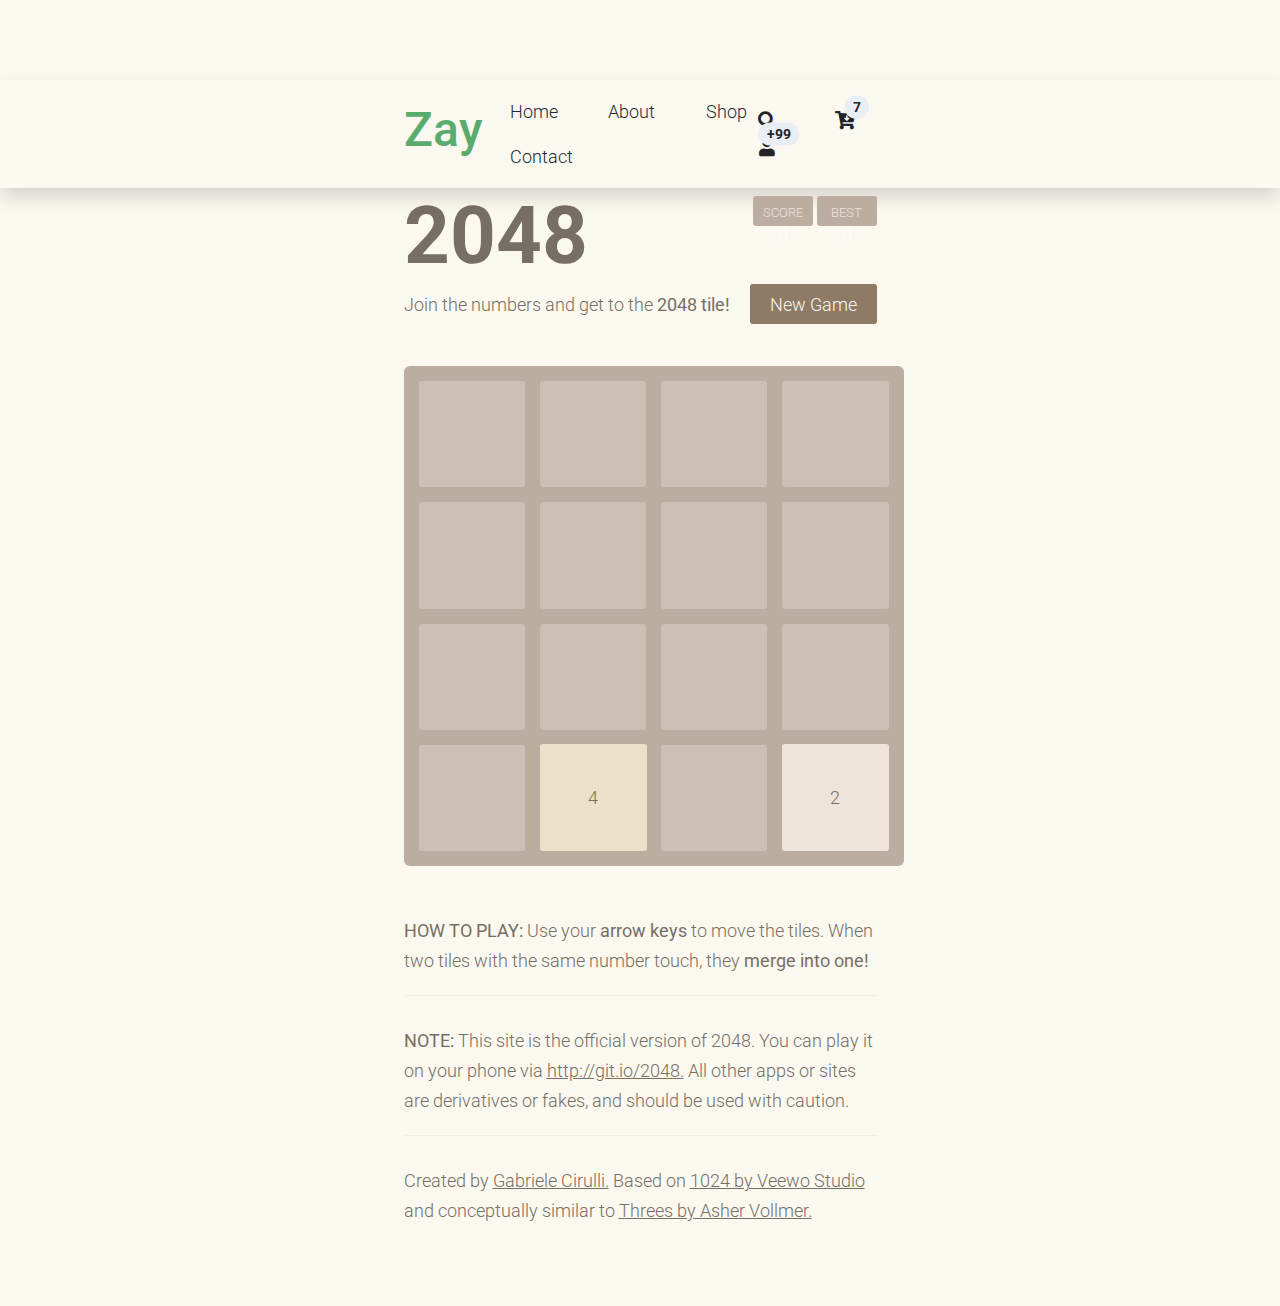
<file: 2048/index.html>
<!DOCTYPE html>
<html>
<head>
  <meta charset="utf-8">
  <title>2048</title>
  
  <meta name="viewport" content="width=device-width, target-densitydpi=160dpi, initial-scale=1.0, maximum-scale=1, user-scalable=no, minimal-ui">
    <meta charset="utf-8">
    <meta name="viewport" content="width=device-width, initial-scale=1">

    <link rel="apple-touch-icon" href="../assets/img/apple-icon.png">
    <link rel="shortcut icon" type="image/x-icon" href="../assets/img/favicon.ico">

    <link rel="stylesheet" href="../assets/css/bootstrap.min.css">
    <link rel="stylesheet" href="../assets/css/templatemo.css">
    <link rel="stylesheet" href="../assets/css/custom.css">

    <!-- Load fonts style after rendering the layout styles -->
    <link rel="stylesheet" href="https://fonts.googleapis.com/css2?family=Roboto:wght@100;200;300;400;500;700;900&display=swap">
    <link rel="stylesheet" href="../assets/css/fontawesome.min.css">
    
  <link href="style/main.css" rel="stylesheet" type="text/css">
  <link rel="shortcut icon" href="favicon.ico">
  <link rel="apple-touch-icon" href="meta/apple-touch-icon.png">
  <link rel="apple-touch-startup-image" href="meta/apple-touch-startup-image-640x1096.png" media="(device-width: 320px) and (device-height: 568px) and (-webkit-device-pixel-ratio: 2)"> <!-- iPhone 5+ -->
  <link rel="apple-touch-startup-image" href="meta/apple-touch-startup-image-640x920.png"  media="(device-width: 320px) and (device-height: 480px) and (-webkit-device-pixel-ratio: 2)"> <!-- iPhone, retina -->
  <meta name="apple-mobile-web-app-capable" content="yes">
  <meta name="apple-mobile-web-app-status-bar-style" content="black">

  <meta name="HandheldFriendly" content="True">
  <meta name="MobileOptimized" content="320">
<!--
    
TemplateMo 559 Zay Shop

https://templatemo.com/tm-559-zay-shop

-->
</head>
<body>
   <!-- Header -->
    <nav class="navbar navbar-expand-lg navbar-light shadow">
        <div class="container d-flex justify-content-between align-items-center">

            <a class="navbar-brand text-success logo h1 align-self-center" href="index.html">
                Zay
            </a>

            <button class="navbar-toggler border-0" type="button" data-bs-toggle="collapse" data-bs-target="#templatemo_main_nav" aria-controls="navbarSupportedContent" aria-expanded="false" aria-label="Toggle navigation">
                <span class="navbar-toggler-icon"></span>
            </button>

            <div class="align-self-center collapse navbar-collapse flex-fill  d-lg-flex justify-content-lg-between" id="templatemo_main_nav">
                <div class="flex-fill">
                    <ul class="nav navbar-nav d-flex justify-content-between mx-lg-auto">
                        <li class="nav-item">
                            <a class="nav-link" href="../index.html">Home</a>
                        </li>
                        <li class="nav-item">
                            <a class="nav-link" href="../about.html">About</a>
                        </li>
                        <li class="nav-item">
                            <a class="nav-link" href="../shop.html">Shop</a>
                        </li>
                        <li class="nav-item">
                            <a class="nav-link" href="../contact.html">Contact</a>
                        </li>
                    </ul>
                </div>
                <div class="navbar align-self-center d-flex">
                    <div class="d-lg-none flex-sm-fill mt-3 mb-4 col-7 col-sm-auto pr-3">
                        <div class="input-group">
                            <input type="text" class="form-control" id="inputMobileSearch" placeholder="Search ...">
                            <div class="input-group-text">
                                <i class="fa fa-fw fa-search"></i>
                            </div>
                        </div>
                    </div>
                    <a class="nav-icon d-none d-lg-inline" href="#" data-bs-toggle="modal" data-bs-target="#templatemo_search">
                        <i class="fa fa-fw fa-search text-dark mr-2"></i>
                    </a>
                    <a class="nav-icon position-relative text-decoration-none" href="#">
                        <i class="fa fa-fw fa-cart-arrow-down text-dark mr-1"></i>
                        <span class="position-absolute top-0 left-100 translate-middle badge rounded-pill bg-light text-dark">7</span>
                    </a>
                    <a class="nav-icon position-relative text-decoration-none" href="#">
                        <i class="fa fa-fw fa-user text-dark mr-3"></i>
                        <span class="position-absolute top-0 left-100 translate-middle badge rounded-pill bg-light text-dark">+99</span>
                    </a>
                </div>
            </div>

        </div>
    </nav>
    <!-- Close Header -->
  <div class="container">
    <div class="heading">
      <h1 class="title">2048</h1>
      <div class="scores-container">
        <div class="score-container">0</div>
        <div class="best-container">0</div>
      </div>
    </div>

    <div class="above-game">
      <p class="game-intro">Join the numbers and get to the <strong>2048 tile!</strong></p>
      <a class="restart-button">New Game</a>
    </div>

    <div class="game-container">
      <div class="game-message">
        <p></p>
        <div class="lower">
	        <a class="keep-playing-button">Keep going</a>
          <a class="retry-button">Try again</a>
        </div>
      </div>

      <div class="grid-container">
        <div class="grid-row">
          <div class="grid-cell"></div>
          <div class="grid-cell"></div>
          <div class="grid-cell"></div>
          <div class="grid-cell"></div>
        </div>
        <div class="grid-row">
          <div class="grid-cell"></div>
          <div class="grid-cell"></div>
          <div class="grid-cell"></div>
          <div class="grid-cell"></div>
        </div>
        <div class="grid-row">
          <div class="grid-cell"></div>
          <div class="grid-cell"></div>
          <div class="grid-cell"></div>
          <div class="grid-cell"></div>
        </div>
        <div class="grid-row">
          <div class="grid-cell"></div>
          <div class="grid-cell"></div>
          <div class="grid-cell"></div>
          <div class="grid-cell"></div>
        </div>
      </div>

      <div class="tile-container">

      </div>
    </div>

    <p class="game-explanation">
      <strong class="important">How to play:</strong> Use your <strong>arrow keys</strong> to move the tiles. When two tiles with the same number touch, they <strong>merge into one!</strong>
    </p>
    <hr>
    <p>
    <strong class="important">Note:</strong> This site is the official version of 2048. You can play it on your phone via <a href="http://git.io/2048">http://git.io/2048.</a> All other apps or sites are derivatives or fakes, and should be used with caution.
    </p>
    <hr>
    <p>
    Created by <a href="http://gabrielecirulli.com" target="_blank">Gabriele Cirulli.</a> Based on <a href="https://itunes.apple.com/us/app/1024!/id823499224" target="_blank">1024 by Veewo Studio</a> and conceptually similar to <a href="http://asherv.com/threes/" target="_blank">Threes by Asher Vollmer.</a>
    </p>
  </div>

  <script src="js/bind_polyfill.js"></script>
  <script src="js/classlist_polyfill.js"></script>
  <script src="js/animframe_polyfill.js"></script>
  <script src="js/keyboard_input_manager.js"></script>
  <script src="js/html_actuator.js"></script>
  <script src="js/grid.js"></script>
  <script src="js/tile.js"></script>
  <script src="js/local_storage_manager.js"></script>
  <script src="js/game_manager.js"></script>
  <script src="js/application.js"></script>
</body>
</html>
</file>
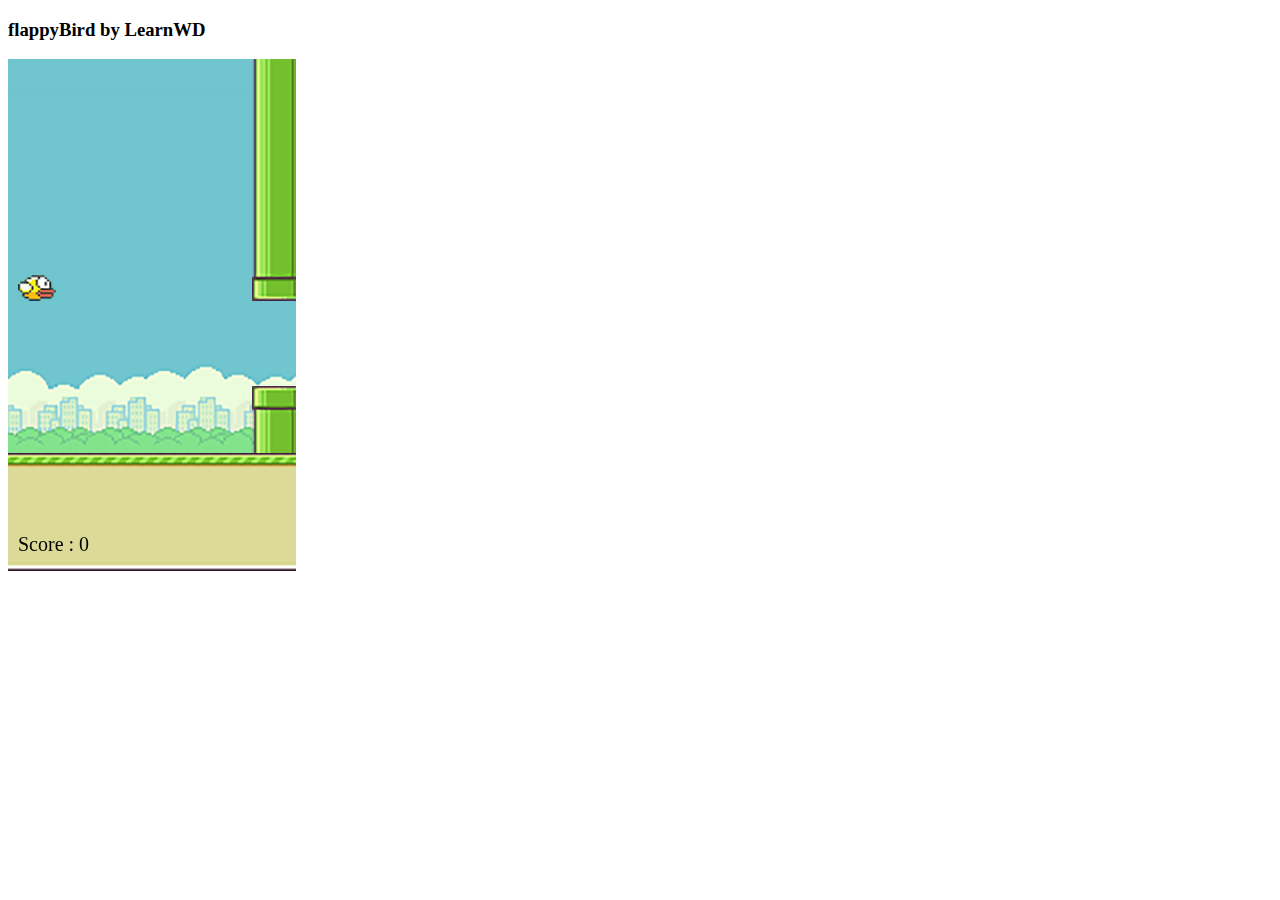
<file: flappy.html>
<!DOCTYPE html>
<html>
  <head>
    <title>Flappy Bird using JS | by learnWD</title>
  </head>
  <body>
   <h3>flappyBird by LearnWD</h3>
   
   <canvas id="canvas" width="288" height="512"></canvas>
   
   <script src="flappyBird.js"></script>
  </body>
</html>
</file>
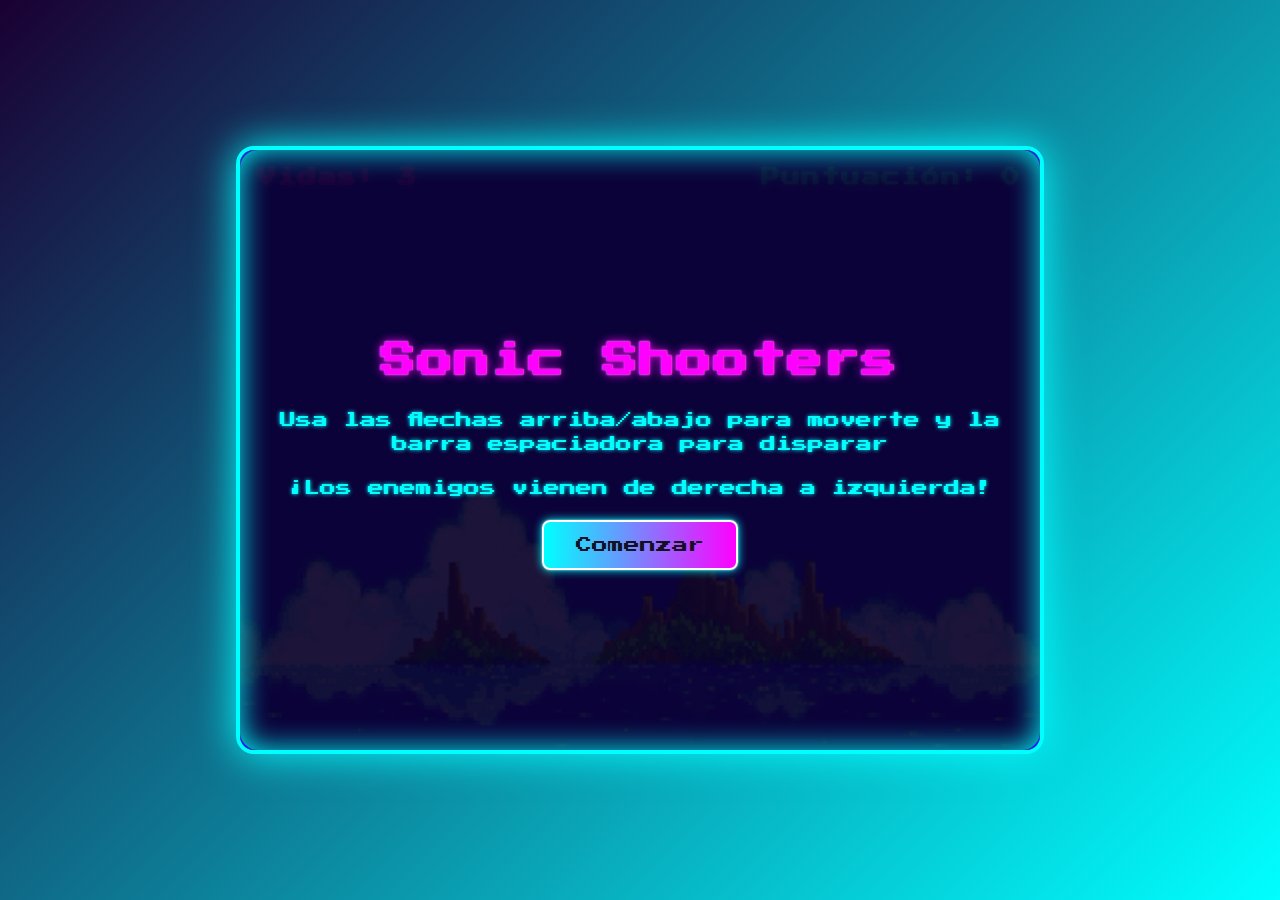
<file: Sonic/karen.html>
<!DOCTYPE html>
<html lang="es">
<head>
    <meta charset="UTF-8">
    <meta name="viewport" content="width=device-width, initial-scale=1.0">
    <title>Sonic Shooters</title>
    <link href="https://fonts.googleapis.com/css2?family=Press+Start+2P&display=swap" rel="stylesheet">
    <style>
        body {
            margin: 0;
            padding: 0;
            display: flex;
            justify-content: center;
            align-items: center;
            height: 100vh;
            background: linear-gradient(135deg, #1a0033 0%, #0ff 100%);
            font-family: 'Press Start 2P', Arial, sans-serif;
            overflow: hidden;
        }
        #game-container {
            position: relative;
            width: 800px;
            height: 600px;
            background: #111122;
            border: 4px solid #0ff;
            box-shadow: 0 0 40px #0ff, 0 0 10px #fff inset;
            border-radius: 18px;
            overflow: hidden;
        }
        #game-canvas {
            width: 100%;
            height: 100%;
            background: url('imgsK/background.gif') no-repeat center center; /* Cambiado a la imagen de fondo */
            background-size: cover; /* Asegura que la imagen cubra todo el canvas */
            display: block;
        }
        #score {
            position: absolute;
            top: 18px;
            right: 18px;
            color: #0ff;
            font-size: 18px;
            text-shadow: 0 0 8px #0ff, 0 0 2px #fff;
            letter-spacing: 2px;
        }
        #lives {
            position: absolute;
            top: 18px;
            left: 18px;
            color: #f0f;
            font-size: 18px;
            text-shadow: 0 0 8px #f0f, 0 0 2px #fff;
            letter-spacing: 2px;
        }
        #game-over, #start-screen {
            position: absolute;
            top: 0;
            left: 0;
            width: 100%;
            height: 100%;
            background: rgba(10, 0, 40, 0.92);
            color: #fff;
            display: flex;
            flex-direction: column;
            justify-content: center;
            align-items: center;
            border-radius: 18px;
            box-shadow: 0 0 30px #0ff inset;
        }
        #game-over { display: none; }
        button {
            background: linear-gradient(90deg, #0ff 0%, #f0f 100%);
            border: 2px solid #fff;
            color: #111122;
            padding: 15px 32px;
            text-align: center;
            text-decoration: none;
            display: inline-block;
            font-size: 16px;
            margin: 10px 2px;
            cursor: pointer;
            border-radius: 8px;
            font-family: 'Press Start 2P', Arial, sans-serif;
            box-shadow: 0 0 10px #0ff, 0 0 2px #fff;
            transition: background 0.2s, color 0.2s;
        }
        button:hover {
            background: linear-gradient(90deg, #f0f 0%, #0ff 100%);
            color: #fff;
        }
        h1 {
            color: #f0f;
            margin-bottom: 20px;
            text-shadow: 0 0 10px #f0f, 0 0 2px #fff;
            font-size: 2.2em;
            letter-spacing: 2px;
        }
        p {
            font-size: 1em;
            color: #0ff;
            text-shadow: 0 0 4px #0ff;
            text-align: center;
            line-height: 1.5;
            margin: 10px 20px;
        }
    </style>
</head>
<body>
    <div id="game-container">
        <canvas id="game-canvas"></canvas>
        <div id="score">Puntuación: 0</div>
        <div id="lives">Vidas: 3</div>
        <div id="game-over">
            <h1>Game Over</h1>
            <p id="final-score">Puntuación: 0</p>
            <button id="restart-button">Jugar de nuevo</button>
        </div>
        <div id="start-screen">
            <h1>Sonic Shooters</h1>
            <p>Usa las flechas arriba/abajo para moverte y la barra espaciadora para disparar</p>
            <p>¡Los enemigos vienen de derecha a izquierda!</p>
            <button id="start-button">Comenzar</button>
        </div>
    </div>

    <script>
        // Variables del juego
        const canvas = document.getElementById('game-canvas');
        const ctx = canvas.getContext('2d');
        const scoreDisplay = document.getElementById('score');
        const livesDisplay = document.getElementById('lives');
        const finalScoreDisplay = document.getElementById('final-score');
        const gameOverScreen = document.getElementById('game-over');
        const startScreen = document.getElementById('start-screen');
        const startButton = document.getElementById('start-button');
        const restartButton = document.getElementById('restart-button');
        
        // Variables para movimiento continuo
        let upPressed = false;
        let downPressed = false;
        
        // Ajustar tamaño del canvas
        canvas.width = 800;
        canvas.height = 600;
        
        // Variables del juego
        let player, enemies, bullets, gameInterval, enemyInterval, score, gameActive, lives;
        let floatingMessages = []; // Array para mensajes flotantes
        
        // Inicializar el juego
        function initGame() {
            player = {
                x: 30,
                y: canvas.height / 2 - 10,
                width: 150,
                height: 70,
                speed: 5,
                color: '#4CAF50'
            };
            
            enemies = [];
            bullets = [];
            score = 0;
            lives = 3;
            gameActive = true;
            
            scoreDisplay.textContent = `Puntuación: ${score}`;
            livesDisplay.textContent = `Vidas: ${lives}`;
            gameOverScreen.style.display = 'none';
            
            // Crear enemigos iniciales
            createEnemies();
            
            // Iniciar bucles del juego
            clearInterval(gameInterval);
            clearInterval(enemyInterval);
            
            gameInterval = setInterval(updateGame, 16); // ~60 FPS
            enemyInterval = setInterval(createEnemy, 1500); // Crear enemigo cada 1.5 segundos
        }
        
        // Crear enemigos iniciales
        function createEnemies() {
            for (let i = 0; i < 5; i++) {
                createEnemy();
            }
        }
        
        // Cargar sprite de enemigo
        const enemyImg = new Image();
        enemyImg.src = 'imgsK/giphyV.gif';
        // Crear un nuevo enemigo
        function createEnemy() {
            if (!gameActive) return;
            // Sprite cuadrado más grande
            const size = Math.random() * 40 + 60;
            const enemy = {
                x: canvas.width + size,
                y: Math.random() * (canvas.height - size),
                width: size,
                height: size,
                speed: Math.random() * 3 + 2
            };
            // Asegurar que el enemigo no salga del canvas por abajo
            if (enemy.y + size > canvas.height) {
                enemy.y = canvas.height - size;
            }
            enemies.push(enemy);
        }
        
        // Actualizar el estado del juego
        function updateGame() {
            if (!gameActive) return;
            
            // Movimiento continuo del jugador
            if (upPressed && player.y > 0) {
                player.y -= player.speed;
            }
            if (downPressed && player.y + player.height < canvas.height) {
                player.y += player.speed;
            }
            
            // Limpiar canvas
            ctx.clearRect(0, 0, canvas.width, canvas.height);
            
            // Dibujar jugador
            drawPlayer();
            
            // Actualizar y dibujar enemigos
            updateEnemies();
            
            // Actualizar y dibujar balas
            updateBullets();
            
            // Dibujar mensajes flotantes
            drawFloatingMessages();
            
            // Comprobar colisiones
            checkCollisions();
        }
        
        // Cargar sprite del jugador
        const playerImg = new Image();
        playerImg.src = 'imgsK/sonknk.png';
        // Dibujar al jugador
        function drawPlayer() {
            ctx.save();
            ctx.shadowColor = '#0ff';
            ctx.shadowBlur = 18;
            // Dibujar sprite del jugador centrado en el área del jugador
            ctx.drawImage(playerImg, player.x, player.y, player.width, player.height);
            ctx.restore();
        }
        
        // Actualizar enemigos
        function updateEnemies() {
            for (let i = enemies.length - 1; i >= 0; i--) {
                const enemy = enemies[i];
                // Mover enemigo (de derecha a izquierda)
                enemy.x -= enemy.speed;
                // Dibujar sprite de enemigo
                ctx.save();
                ctx.shadowColor = '#f0f';
                ctx.shadowBlur = 16;
                ctx.drawImage(enemyImg, enemy.x, enemy.y, enemy.width, enemy.height);
                ctx.restore();
                // Verificar colisión con el jugador
                if (
                    enemy.x < player.x + player.width &&
                    enemy.x + enemy.width > player.x &&
                    enemy.y < player.y + player.height &&
                    enemy.y + enemy.height > player.y
                ) {
                    enemies.splice(i, 1);
                    loseLife();
                    break;
                }
                // Eliminar enemigos que salen de la pantalla por la izquierda
                if (enemy.x + enemy.width < 0) {
                    enemies.splice(i, 1);
                }
            }
        }
        
        // Actualizar balas
        function updateBullets() {
            for (let i = bullets.length - 1; i >= 0; i--) {
                const bullet = bullets[i];
                
                // Mover bala (de izquierda a derecha)
                bullet.x += bullet.speed;
                
                // Dibujar bala retro
                ctx.save();
                ctx.shadowColor = '#0ff';
                ctx.shadowBlur = 10;
                ctx.fillStyle = '#fff';
                ctx.fillRect(bullet.x, bullet.y, bullet.width, bullet.height);
                ctx.restore();
                
                // Borde neón
                ctx.save();
                ctx.strokeStyle = '#0ff';
                ctx.lineWidth = 1;
                ctx.strokeRect(bullet.x, bullet.y, bullet.width, bullet.height);
                ctx.restore();
                
                // Eliminar balas que salen de la pantalla
                if (bullet.x > canvas.width) {
                    bullets.splice(i, 1);
                }
            }
        }
        
        // Comprobar colisiones
        function checkCollisions() {
            // Comprobar colisiones entre balas y enemigos
            for (let i = bullets.length - 1; i >= 0; i--) {
                const bullet = bullets[i];
                
                for (let j = enemies.length - 1; j >= 0; j--) {
                    const enemy = enemies[j];
                    
                    if (
                        bullet.x < enemy.x + enemy.width &&
                        bullet.x + bullet.width > enemy.x &&
                        bullet.y < enemy.y + enemy.height &&
                        bullet.y + bullet.height > enemy.y
                    ) {
                        // Colisión detectada
                        enemies.splice(j, 1);
                        bullets.splice(i, 1);
                        
                        // Aumentar puntuación
                        const points = Math.floor(100 - enemy.width / 2);
                        score += points;
                        scoreDisplay.textContent = `Puntuación: ${score}`;
                        
                        // Crear mensaje flotante
                        createFloatingMessage(`+${points}`, enemy.x, enemy.y);
                        
                        // Efecto de explosión
                        createExplosion(enemy.x, enemy.y, enemy.width);
                        
                        break;
                    }
                }
            }
        }
        
        // Crear efecto de explosión
        function createExplosion(x, y, size) {
            ctx.save();
            ctx.shadowColor = '#ff0';
            ctx.shadowBlur = 20;
            ctx.fillStyle = '#ff0';
            ctx.beginPath();
            ctx.arc(x, y, size, 0, Math.PI * 2);
            ctx.fill();
            ctx.restore();
        }
        
        // Perder una vida
        function loseLife() {
            lives--;
            livesDisplay.textContent = `Vidas: ${lives}`;
            
            // Crear mensaje flotante de pérdida de vida
            createFloatingMessage(`-1`, player.x, player.y);
            
            if (lives <= 0) {
                gameOver();
            }
        }
        
        // Crear mensaje flotante
        function createFloatingMessage(text, x, y) {
            floatingMessages.push({
                text: text,
                x: x,
                y: y,
                opacity: 1,
                speed: -1 // Velocidad de movimiento hacia arriba
            });
        }
        
        // Dibujar mensajes flotantes
        function drawFloatingMessages() {
            for (let i = floatingMessages.length - 1; i >= 0; i--) {
                const message = floatingMessages[i];
                
                ctx.save();
                ctx.fillStyle = '#fff';
                ctx.font = '20px Press Start 2P';
                ctx.textAlign = 'center';
                ctx.textBaseline = 'middle';
                ctx.globalAlpha = message.opacity; // Aplicar opacidad
                ctx.fillText(message.text, message.x + 75, message.y); // Ajustar posición para centrar
                ctx.restore();
                
                // Actualizar posición y opacidad
                message.y += message.speed;
                message.opacity -= 0.02; // Desvanecer el mensaje
                
                // Eliminar mensajes que se han desvanecido
                if (message.opacity <= 0) {
                    floatingMessages.splice(i, 1);
                }
            }
        }
        
        // Disparar
        function shoot() {
            if (!gameActive) return;
            
            const bullet = {
                x: player.x + player.width,
                y: player.y + player.height / 2 - 2.5,
                width: 15,
                height: 5,
                speed: 7
            };
            
            bullets.push(bullet);
        }
        
        // Game Over
        function gameOver() {
            gameActive = false;
            clearInterval(gameInterval);
            clearInterval(enemyInterval);
            
            finalScoreDisplay.textContent = `Puntuación: ${score}`;
            gameOverScreen.style.display = 'flex';
        }
        
        // Event listeners
        document.addEventListener('keydown', (e) => {
            if (!gameActive) return;
            
            switch(e.key) {
                case 'ArrowUp':
                    upPressed = true;
                    break;
                case 'ArrowDown':
                    downPressed = true;
                    break;
                case ' ':
                    shoot();
                    break;
            }
        });
        
        document.addEventListener('keyup', (e) => {
            switch(e.key) {
                case 'ArrowUp':
                    upPressed = false;
                    break;
                case 'ArrowDown':
                    downPressed = false;
                    break;
            }
        });
        
        startButton.addEventListener('click', () => {
            startScreen.style.display = 'none';
            initGame();
        });
        
        restartButton.addEventListener('click', () => {
            gameOverScreen.style.display = 'none';
            initGame();
        });
    </script>
</body>
</html>
</file>
<file: assets/css/templatemo.css>
/*

TemplateMo 559 Zay Shop

https://templatemo.com/tm-559-zay-shop

---------------------------------------------
Table of contents
------------------------------------------------
1. Typography
2. General
3. Nav
4. Hero Carousel
5. Accordion
6. Shop
7. Product
8. Carousel Hero
9. Carousel Brand
10. Services
11. Contact map
12. Footer
13. Small devices (landscape phones, 576px and up)
14. Medium devices (tablets, 768px and up)
15. Large devices (desktops, 992px and up)
16. Extra large devices (large desktops, 1200px and up)
--------------------------------------------- */




/* Typography */
body, ul, li, p, a, label, input, div {
  font-family: 'Roboto', sans-serif;
  font-size: 18px !important;
  font-weight: 300 !important;
}
.h1 {
  font-family: 'Roboto', sans-serif;
  font-size: 48px !important;
  font-weight: 200 !important;
}
.h2 {
  font-family: 'Roboto', sans-serif;
  font-size: 30px !important;
  font-weight: 300;
}
.h3 {
  font-family: 'Roboto', sans-serif;
  font-size: 22px !important;
}
/* General */
.logo { font-weight: 500 !important;}
.text-warning {  color: #ede861 !important;}
.text-muted { color: #bcbcbc !important;}
.text-success { color: #59ab6e !important;}
.text-light { color: #cfd6e1 !important;}
.bg-dark { background-color: #212934 !important;}
.bg-light { background-color: #e9eef5 !important;}
.bg-black { background-color: #1d242d !important;}
.bg-success { background-color: #59ab6e !important;}
.btn-success {
  background-color: #59ab6e !important;
  border-color: #56ae6c !important;
}
.pagination .page-link:hover {color: #000;}
.pagination .page-link:hover, .pagination .page-link.active {
  background-color: #69bb7e;
  color: #fff;
}
/* Nav */
#templatemo_nav_top { min-height: 40px;}
#templatemo_nav_top * { font-size: .9em !important;}
#templatemo_main_nav a { color: #212934;}
#templatemo_main_nav a:hover { color: #69bb7e;}
#templatemo_main_nav .navbar .nav-icon { margin-right: 20px;}

/* Hero Carousel */
#template-mo-zay-hero-carousel { background: #efefef !important;}
/* Accordion */
.templatemo-accordion a { color: #000;}
.templatemo-accordion a:hover { color: #333d4a;}
/* Shop */
.shop-top-menu a:hover { color: #69bb7e !important;}
/* Product */
.product-wap { box-shadow: 0px 5px 10px 0px rgba(0, 0, 0, 0.10);}
.product-wap .product-color-dot.color-dot-red { background:#f71515;}
.product-wap .product-color-dot.color-dot-blue { background:#6db4fe;}
.product-wap .product-color-dot.color-dot-black { background:#000000;}
.product-wap .product-color-dot.color-dot-light { background:#e0e0e0;}
.product-wap .product-color-dot.color-dot-green { background:#0bff7e;}
.card.product-wap .card .product-overlay {
  background: rgba(0,0,0,.2);
  visibility: hidden;
  opacity: 0;
  transition: .3s;
}
.card.product-wap:hover .card .product-overlay {
  visibility: visible;
  opacity: 1;
}
.card.product-wap a { color: #000;}
#carousel-related-product .slick-slide:focus { outline: none !important;}
#carousel-related-product .slick-dots li button:before {
  font-size: 15px;
  margin-top: 20px;
}
/* Brand */
.brand-img {
  filter: grayscale(100%);
  opacity: 0.5;
  transition: .5s;
}
.brand-img:hover {
  filter: grayscale(0%);
  opacity: 1;
}
/* Carousel Hero */
#template-mo-zay-hero-carousel .carousel-indicators li {
  margin-top: -50px;
  background-color: #59ab6e;
}
#template-mo-zay-hero-carousel .carousel-control-next i,
#template-mo-zay-hero-carousel .carousel-control-prev i {
  color: #59ab6e !important;
  font-size: 2.8em !important;
}
/* Carousel Brand */
.tempaltemo-carousel .h1 {
  font-size: .5em !important;
  color: #000 !important;
}
/* Services */
.services-icon-wap {transition: .3s;}
.services-icon-wap:hover, .services-icon-wap:hover i {color: #fff;}
.services-icon-wap:hover {background: #69bb7e;}
/* Contact map */
.leaflet-control a, .leaflet-control { font-size: 10px !important;}
.form-control { border: 1px solid #e8e8e8;}
/* Footer */
#tempaltemo_footer a { color: #dcdde1;}
#tempaltemo_footer a:hover { color: #68bb7d;}
#tempaltemo_footer ul.footer-link-list li { padding-top: 10px;}
#tempaltemo_footer ul.footer-icons li {
  width: 2.6em;
  height: 2.6em;
  line-height: 2.6em;
}
#tempaltemo_footer ul.footer-icons li:hover {
  background-color: #cfd6e1;
  transition: .5s;
}
#tempaltemo_footer ul.footer-icons li:hover i {
  color: #212934;
  transition: .5s;
}
#tempaltemo_footer .border-light { border-color: #2d343f !important;}
/*
// Extra small devices (portrait phones, less than 576px)
// No media query since this is the default in Bootstrap
*/
/* Small devices (landscape phones, 576px and up)*/
.product-wap .h3, .product-wap li, .product-wap i, .product-wap p {
  font-size: 12px !important;
}
.product-wap .product-color-dot {
  width: 6px;
  height: 6px;
}

@media (min-width: 576px) {
  .tempaltemo-carousel .h1 { font-size: 1em !important;}
}

/*// Medium devices (tablets, 768px and up)*/
@media (min-width: 768px) {
  #templatemo_main_nav .navbar-nav {max-width: 450px;}
 }

/* Large devices (desktops, 992px and up)*/
@media (min-width: 992px) {
  #templatemo_main_nav .navbar-nav {max-width: 550px;}
  #template-mo-zay-hero-carousel .carousel-item {min-height: 30rem !important;}
  .product-wap .h3, .product-wap li, .product-wap i, .product-wap p {font-size: 18px !important;}
  .product-wap .product-color-dot {
    width: 12px;
    height: 12px;
  }
}

/* Extra large devices (large desktops, 1200px and up)*/
@media (min-width: 1200px) {}
</file>
<file: assets/css/custom.css>
/*
Custom Css
*/
</file>
<file: 2048/style/main.css>
@import url(fonts/clear-sans.css);
html, body {
  margin: 0;
  padding: 0;
  background: #faf8ef;
  color: #776e65;
  font-family: "Clear Sans", "Helvetica Neue", Arial, sans-serif;
  font-size: 18px; }

body {
  margin: 80px 0; }

.heading:after {
  content: "";
  display: block;
  clear: both; }

h1.title {
  font-size: 80px;
  font-weight: bold;
  margin: 0;
  display: block;
  float: left; }

@-webkit-keyframes move-up {
  0% {
    top: 25px;
    opacity: 1; }

  100% {
    top: -50px;
    opacity: 0; } }
@-moz-keyframes move-up {
  0% {
    top: 25px;
    opacity: 1; }

  100% {
    top: -50px;
    opacity: 0; } }
@keyframes move-up {
  0% {
    top: 25px;
    opacity: 1; }

  100% {
    top: -50px;
    opacity: 0; } }
.scores-container {
  float: right;
  text-align: right; }

.score-container, .best-container {
  position: relative;
  display: inline-block;
  background: #bbada0;
  padding: 15px 25px;
  font-size: 25px;
  height: 25px;
  line-height: 47px;
  font-weight: bold;
  border-radius: 3px;
  color: white;
  margin-top: 8px;
  text-align: center; }
  .score-container:after, .best-container:after {
    position: absolute;
    width: 100%;
    top: 10px;
    left: 0;
    text-transform: uppercase;
    font-size: 13px;
    line-height: 13px;
    text-align: center;
    color: #eee4da; }
  .score-container .score-addition, .best-container .score-addition {
    position: absolute;
    right: 30px;
    color: red;
    font-size: 25px;
    line-height: 25px;
    font-weight: bold;
    color: rgba(119, 110, 101, 0.9);
    z-index: 100;
    -webkit-animation: move-up 600ms ease-in;
    -moz-animation: move-up 600ms ease-in;
    animation: move-up 600ms ease-in;
    -webkit-animation-fill-mode: both;
    -moz-animation-fill-mode: both;
    animation-fill-mode: both; }

.score-container:after {
  content: "Score"; }

.best-container:after {
  content: "Best"; }

p {
  margin-top: 0;
  margin-bottom: 10px;
  line-height: 1.65; }

a {
  color: #776e65;
  font-weight: bold;
  text-decoration: underline;
  cursor: pointer; }

strong.important {
  text-transform: uppercase; }

hr {
  border: none;
  border-bottom: 1px solid #d8d4d0;
  margin-top: 20px;
  margin-bottom: 30px; }

.container {
  width: 500px;
  margin: 0 auto; }

@-webkit-keyframes fade-in {
  0% {
    opacity: 0; }

  100% {
    opacity: 1; } }
@-moz-keyframes fade-in {
  0% {
    opacity: 0; }

  100% {
    opacity: 1; } }
@keyframes fade-in {
  0% {
    opacity: 0; }

  100% {
    opacity: 1; } }
.game-container {
  margin-top: 40px;
  position: relative;
  padding: 15px;
  cursor: default;
  -webkit-touch-callout: none;
  -ms-touch-callout: none;
  -webkit-user-select: none;
  -moz-user-select: none;
  -ms-user-select: none;
  -ms-touch-action: none;
  touch-action: none;
  background: #bbada0;
  border-radius: 6px;
  width: 500px;
  height: 500px;
  -webkit-box-sizing: border-box;
  -moz-box-sizing: border-box;
  box-sizing: border-box; }
  .game-container .game-message {
    display: none;
    position: absolute;
    top: 0;
    right: 0;
    bottom: 0;
    left: 0;
    background: rgba(238, 228, 218, 0.5);
    z-index: 100;
    text-align: center;
    -webkit-animation: fade-in 800ms ease 1200ms;
    -moz-animation: fade-in 800ms ease 1200ms;
    animation: fade-in 800ms ease 1200ms;
    -webkit-animation-fill-mode: both;
    -moz-animation-fill-mode: both;
    animation-fill-mode: both; }
    .game-container .game-message p {
      font-size: 60px;
      font-weight: bold;
      height: 60px;
      line-height: 60px;
      margin-top: 222px; }
    .game-container .game-message .lower {
      display: block;
      margin-top: 59px; }
    .game-container .game-message a {
      display: inline-block;
      background: #8f7a66;
      border-radius: 3px;
      padding: 0 20px;
      text-decoration: none;
      color: #f9f6f2;
      height: 40px;
      line-height: 42px;
      margin-left: 9px; }
      .game-container .game-message a.keep-playing-button {
        display: none; }
    .game-container .game-message.game-won {
      background: rgba(237, 194, 46, 0.5);
      color: #f9f6f2; }
      .game-container .game-message.game-won a.keep-playing-button {
        display: inline-block; }
    .game-container .game-message.game-won, .game-container .game-message.game-over {
      display: block; }

.grid-container {
  position: absolute;
  z-index: 1; }

.grid-row {
  margin-bottom: 15px; }
  .grid-row:last-child {
    margin-bottom: 0; }
  .grid-row:after {
    content: "";
    display: block;
    clear: both; }

.grid-cell {
  width: 106.25px;
  height: 106.25px;
  margin-right: 15px;
  float: left;
  border-radius: 3px;
  background: rgba(238, 228, 218, 0.35); }
  .grid-cell:last-child {
    margin-right: 0; }

.tile-container {
  position: absolute;
  z-index: 2; }

.tile, .tile .tile-inner {
  width: 107px;
  height: 107px;
  line-height: 107px; }
.tile.tile-position-1-1 {
  -webkit-transform: translate(0px, 0px);
  -moz-transform: translate(0px, 0px);
  -ms-transform: translate(0px, 0px);
  transform: translate(0px, 0px); }
.tile.tile-position-1-2 {
  -webkit-transform: translate(0px, 121px);
  -moz-transform: translate(0px, 121px);
  -ms-transform: translate(0px, 121px);
  transform: translate(0px, 121px); }
.tile.tile-position-1-3 {
  -webkit-transform: translate(0px, 242px);
  -moz-transform: translate(0px, 242px);
  -ms-transform: translate(0px, 242px);
  transform: translate(0px, 242px); }
.tile.tile-position-1-4 {
  -webkit-transform: translate(0px, 363px);
  -moz-transform: translate(0px, 363px);
  -ms-transform: translate(0px, 363px);
  transform: translate(0px, 363px); }
.tile.tile-position-2-1 {
  -webkit-transform: translate(121px, 0px);
  -moz-transform: translate(121px, 0px);
  -ms-transform: translate(121px, 0px);
  transform: translate(121px, 0px); }
.tile.tile-position-2-2 {
  -webkit-transform: translate(121px, 121px);
  -moz-transform: translate(121px, 121px);
  -ms-transform: translate(121px, 121px);
  transform: translate(121px, 121px); }
.tile.tile-position-2-3 {
  -webkit-transform: translate(121px, 242px);
  -moz-transform: translate(121px, 242px);
  -ms-transform: translate(121px, 242px);
  transform: translate(121px, 242px); }
.tile.tile-position-2-4 {
  -webkit-transform: translate(121px, 363px);
  -moz-transform: translate(121px, 363px);
  -ms-transform: translate(121px, 363px);
  transform: translate(121px, 363px); }
.tile.tile-position-3-1 {
  -webkit-transform: translate(242px, 0px);
  -moz-transform: translate(242px, 0px);
  -ms-transform: translate(242px, 0px);
  transform: translate(242px, 0px); }
.tile.tile-position-3-2 {
  -webkit-transform: translate(242px, 121px);
  -moz-transform: translate(242px, 121px);
  -ms-transform: translate(242px, 121px);
  transform: translate(242px, 121px); }
.tile.tile-position-3-3 {
  -webkit-transform: translate(242px, 242px);
  -moz-transform: translate(242px, 242px);
  -ms-transform: translate(242px, 242px);
  transform: translate(242px, 242px); }
.tile.tile-position-3-4 {
  -webkit-transform: translate(242px, 363px);
  -moz-transform: translate(242px, 363px);
  -ms-transform: translate(242px, 363px);
  transform: translate(242px, 363px); }
.tile.tile-position-4-1 {
  -webkit-transform: translate(363px, 0px);
  -moz-transform: translate(363px, 0px);
  -ms-transform: translate(363px, 0px);
  transform: translate(363px, 0px); }
.tile.tile-position-4-2 {
  -webkit-transform: translate(363px, 121px);
  -moz-transform: translate(363px, 121px);
  -ms-transform: translate(363px, 121px);
  transform: translate(363px, 121px); }
.tile.tile-position-4-3 {
  -webkit-transform: translate(363px, 242px);
  -moz-transform: translate(363px, 242px);
  -ms-transform: translate(363px, 242px);
  transform: translate(363px, 242px); }
.tile.tile-position-4-4 {
  -webkit-transform: translate(363px, 363px);
  -moz-transform: translate(363px, 363px);
  -ms-transform: translate(363px, 363px);
  transform: translate(363px, 363px); }

.tile {
  position: absolute;
  -webkit-transition: 100ms ease-in-out;
  -moz-transition: 100ms ease-in-out;
  transition: 100ms ease-in-out;
  -webkit-transition-property: -webkit-transform;
  -moz-transition-property: -moz-transform;
  transition-property: transform; }
  .tile .tile-inner {
    border-radius: 3px;
    background: #eee4da;
    text-align: center;
    font-weight: bold;
    z-index: 10;
    font-size: 55px; }
  .tile.tile-2 .tile-inner {
    background: #eee4da;
    box-shadow: 0 0 30px 10px rgba(243, 215, 116, 0), inset 0 0 0 1px rgba(255, 255, 255, 0); }
  .tile.tile-4 .tile-inner {
    background: #ede0c8;
    box-shadow: 0 0 30px 10px rgba(243, 215, 116, 0), inset 0 0 0 1px rgba(255, 255, 255, 0); }
  .tile.tile-8 .tile-inner {
    color: #f9f6f2;
    background: #f2b179; }
  .tile.tile-16 .tile-inner {
    color: #f9f6f2;
    background: #f59563; }
  .tile.tile-32 .tile-inner {
    color: #f9f6f2;
    background: #f67c5f; }
  .tile.tile-64 .tile-inner {
    color: #f9f6f2;
    background: #f65e3b; }
  .tile.tile-128 .tile-inner {
    color: #f9f6f2;
    background: #edcf72;
    box-shadow: 0 0 30px 10px rgba(243, 215, 116, 0.2381), inset 0 0 0 1px rgba(255, 255, 255, 0.14286);
    font-size: 45px; }
    @media screen and (max-width: 520px) {
      .tile.tile-128 .tile-inner {
        font-size: 25px; } }
  .tile.tile-256 .tile-inner {
    color: #f9f6f2;
    background: #edcc61;
    box-shadow: 0 0 30px 10px rgba(243, 215, 116, 0.31746), inset 0 0 0 1px rgba(255, 255, 255, 0.19048);
    font-size: 45px; }
    @media screen and (max-width: 520px) {
      .tile.tile-256 .tile-inner {
        font-size: 25px; } }
  .tile.tile-512 .tile-inner {
    color: #f9f6f2;
    background: #edc850;
    box-shadow: 0 0 30px 10px rgba(243, 215, 116, 0.39683), inset 0 0 0 1px rgba(255, 255, 255, 0.2381);
    font-size: 45px; }
    @media screen and (max-width: 520px) {
      .tile.tile-512 .tile-inner {
        font-size: 25px; } }
  .tile.tile-1024 .tile-inner {
    color: #f9f6f2;
    background: #edc53f;
    box-shadow: 0 0 30px 10px rgba(243, 215, 116, 0.47619), inset 0 0 0 1px rgba(255, 255, 255, 0.28571);
    font-size: 35px; }
    @media screen and (max-width: 520px) {
      .tile.tile-1024 .tile-inner {
        font-size: 15px; } }
  .tile.tile-2048 .tile-inner {
    color: #f9f6f2;
    background: #edc22e;
    box-shadow: 0 0 30px 10px rgba(243, 215, 116, 0.55556), inset 0 0 0 1px rgba(255, 255, 255, 0.33333);
    font-size: 35px; }
    @media screen and (max-width: 520px) {
      .tile.tile-2048 .tile-inner {
        font-size: 15px; } }
  .tile.tile-super .tile-inner {
    color: #f9f6f2;
    background: #3c3a32;
    font-size: 30px; }
    @media screen and (max-width: 520px) {
      .tile.tile-super .tile-inner {
        font-size: 10px; } }

@-webkit-keyframes appear {
  0% {
    opacity: 0;
    -webkit-transform: scale(0);
    -moz-transform: scale(0);
    -ms-transform: scale(0);
    transform: scale(0); }

  100% {
    opacity: 1;
    -webkit-transform: scale(1);
    -moz-transform: scale(1);
    -ms-transform: scale(1);
    transform: scale(1); } }
@-moz-keyframes appear {
  0% {
    opacity: 0;
    -webkit-transform: scale(0);
    -moz-transform: scale(0);
    -ms-transform: scale(0);
    transform: scale(0); }

  100% {
    opacity: 1;
    -webkit-transform: scale(1);
    -moz-transform: scale(1);
    -ms-transform: scale(1);
    transform: scale(1); } }
@keyframes appear {
  0% {
    opacity: 0;
    -webkit-transform: scale(0);
    -moz-transform: scale(0);
    -ms-transform: scale(0);
    transform: scale(0); }

  100% {
    opacity: 1;
    -webkit-transform: scale(1);
    -moz-transform: scale(1);
    -ms-transform: scale(1);
    transform: scale(1); } }
.tile-new .tile-inner {
  -webkit-animation: appear 200ms ease 100ms;
  -moz-animation: appear 200ms ease 100ms;
  animation: appear 200ms ease 100ms;
  -webkit-animation-fill-mode: backwards;
  -moz-animation-fill-mode: backwards;
  animation-fill-mode: backwards; }

@-webkit-keyframes pop {
  0% {
    -webkit-transform: scale(0);
    -moz-transform: scale(0);
    -ms-transform: scale(0);
    transform: scale(0); }

  50% {
    -webkit-transform: scale(1.2);
    -moz-transform: scale(1.2);
    -ms-transform: scale(1.2);
    transform: scale(1.2); }

  100% {
    -webkit-transform: scale(1);
    -moz-transform: scale(1);
    -ms-transform: scale(1);
    transform: scale(1); } }
@-moz-keyframes pop {
  0% {
    -webkit-transform: scale(0);
    -moz-transform: scale(0);
    -ms-transform: scale(0);
    transform: scale(0); }

  50% {
    -webkit-transform: scale(1.2);
    -moz-transform: scale(1.2);
    -ms-transform: scale(1.2);
    transform: scale(1.2); }

  100% {
    -webkit-transform: scale(1);
    -moz-transform: scale(1);
    -ms-transform: scale(1);
    transform: scale(1); } }
@keyframes pop {
  0% {
    -webkit-transform: scale(0);
    -moz-transform: scale(0);
    -ms-transform: scale(0);
    transform: scale(0); }

  50% {
    -webkit-transform: scale(1.2);
    -moz-transform: scale(1.2);
    -ms-transform: scale(1.2);
    transform: scale(1.2); }

  100% {
    -webkit-transform: scale(1);
    -moz-transform: scale(1);
    -ms-transform: scale(1);
    transform: scale(1); } }
.tile-merged .tile-inner {
  z-index: 20;
  -webkit-animation: pop 200ms ease 100ms;
  -moz-animation: pop 200ms ease 100ms;
  animation: pop 200ms ease 100ms;
  -webkit-animation-fill-mode: backwards;
  -moz-animation-fill-mode: backwards;
  animation-fill-mode: backwards; }

.above-game:after {
  content: "";
  display: block;
  clear: both; }

.game-intro {
  float: left;
  line-height: 42px;
  margin-bottom: 0; }

.restart-button {
  display: inline-block;
  background: #8f7a66;
  border-radius: 3px;
  padding: 0 20px;
  text-decoration: none;
  color: #f9f6f2;
  height: 40px;
  line-height: 42px;
  display: block;
  text-align: center;
  float: right; }

.game-explanation {
  margin-top: 50px; }

@media screen and (max-width: 520px) {
  html, body {
    font-size: 15px; }

  body {
    margin: 20px 0;
    padding: 0 20px; }

  h1.title {
    font-size: 27px;
    margin-top: 15px; }

  .container {
    width: 280px;
    margin: 0 auto; }

  .score-container, .best-container {
    margin-top: 0;
    padding: 15px 10px;
    min-width: 40px; }

  .heading {
    margin-bottom: 10px; }

  .game-intro {
    width: 55%;
    display: block;
    box-sizing: border-box;
    line-height: 1.65; }

  .restart-button {
    width: 42%;
    padding: 0;
    display: block;
    box-sizing: border-box;
    margin-top: 2px; }

  .game-container {
    margin-top: 17px;
    position: relative;
    padding: 10px;
    cursor: default;
    -webkit-touch-callout: none;
    -ms-touch-callout: none;
    -webkit-user-select: none;
    -moz-user-select: none;
    -ms-user-select: none;
    -ms-touch-action: none;
    touch-action: none;
    background: #bbada0;
    border-radius: 6px;
    width: 280px;
    height: 280px;
    -webkit-box-sizing: border-box;
    -moz-box-sizing: border-box;
    box-sizing: border-box; }
    .game-container .game-message {
      display: none;
      position: absolute;
      top: 0;
      right: 0;
      bottom: 0;
      left: 0;
      background: rgba(238, 228, 218, 0.5);
      z-index: 100;
      text-align: center;
      -webkit-animation: fade-in 800ms ease 1200ms;
      -moz-animation: fade-in 800ms ease 1200ms;
      animation: fade-in 800ms ease 1200ms;
      -webkit-animation-fill-mode: both;
      -moz-animation-fill-mode: both;
      animation-fill-mode: both; }
      .game-container .game-message p {
        font-size: 60px;
        font-weight: bold;
        height: 60px;
        line-height: 60px;
        margin-top: 222px; }
      .game-container .game-message .lower {
        display: block;
        margin-top: 59px; }
      .game-container .game-message a {
        display: inline-block;
        background: #8f7a66;
        border-radius: 3px;
        padding: 0 20px;
        text-decoration: none;
        color: #f9f6f2;
        height: 40px;
        line-height: 42px;
        margin-left: 9px; }
        .game-container .game-message a.keep-playing-button {
          display: none; }
      .game-container .game-message.game-won {
        background: rgba(237, 194, 46, 0.5);
        color: #f9f6f2; }
        .game-container .game-message.game-won a.keep-playing-button {
          display: inline-block; }
      .game-container .game-message.game-won, .game-container .game-message.game-over {
        display: block; }

  .grid-container {
    position: absolute;
    z-index: 1; }

  .grid-row {
    margin-bottom: 10px; }
    .grid-row:last-child {
      margin-bottom: 0; }
    .grid-row:after {
      content: "";
      display: block;
      clear: both; }

  .grid-cell {
    width: 57.5px;
    height: 57.5px;
    margin-right: 10px;
    float: left;
    border-radius: 3px;
    background: rgba(238, 228, 218, 0.35); }
    .grid-cell:last-child {
      margin-right: 0; }

  .tile-container {
    position: absolute;
    z-index: 2; }

  .tile, .tile .tile-inner {
    width: 58px;
    height: 58px;
    line-height: 58px; }
  .tile.tile-position-1-1 {
    -webkit-transform: translate(0px, 0px);
    -moz-transform: translate(0px, 0px);
    -ms-transform: translate(0px, 0px);
    transform: translate(0px, 0px); }
  .tile.tile-position-1-2 {
    -webkit-transform: translate(0px, 67px);
    -moz-transform: translate(0px, 67px);
    -ms-transform: translate(0px, 67px);
    transform: translate(0px, 67px); }
  .tile.tile-position-1-3 {
    -webkit-transform: translate(0px, 135px);
    -moz-transform: translate(0px, 135px);
    -ms-transform: translate(0px, 135px);
    transform: translate(0px, 135px); }
  .tile.tile-position-1-4 {
    -webkit-transform: translate(0px, 202px);
    -moz-transform: translate(0px, 202px);
    -ms-transform: translate(0px, 202px);
    transform: translate(0px, 202px); }
  .tile.tile-position-2-1 {
    -webkit-transform: translate(67px, 0px);
    -moz-transform: translate(67px, 0px);
    -ms-transform: translate(67px, 0px);
    transform: translate(67px, 0px); }
  .tile.tile-position-2-2 {
    -webkit-transform: translate(67px, 67px);
    -moz-transform: translate(67px, 67px);
    -ms-transform: translate(67px, 67px);
    transform: translate(67px, 67px); }
  .tile.tile-position-2-3 {
    -webkit-transform: translate(67px, 135px);
    -moz-transform: translate(67px, 135px);
    -ms-transform: translate(67px, 135px);
    transform: translate(67px, 135px); }
  .tile.tile-position-2-4 {
    -webkit-transform: translate(67px, 202px);
    -moz-transform: translate(67px, 202px);
    -ms-transform: translate(67px, 202px);
    transform: translate(67px, 202px); }
  .tile.tile-position-3-1 {
    -webkit-transform: translate(135px, 0px);
    -moz-transform: translate(135px, 0px);
    -ms-transform: translate(135px, 0px);
    transform: translate(135px, 0px); }
  .tile.tile-position-3-2 {
    -webkit-transform: translate(135px, 67px);
    -moz-transform: translate(135px, 67px);
    -ms-transform: translate(135px, 67px);
    transform: translate(135px, 67px); }
  .tile.tile-position-3-3 {
    -webkit-transform: translate(135px, 135px);
    -moz-transform: translate(135px, 135px);
    -ms-transform: translate(135px, 135px);
    transform: translate(135px, 135px); }
  .tile.tile-position-3-4 {
    -webkit-transform: translate(135px, 202px);
    -moz-transform: translate(135px, 202px);
    -ms-transform: translate(135px, 202px);
    transform: translate(135px, 202px); }
  .tile.tile-position-4-1 {
    -webkit-transform: translate(202px, 0px);
    -moz-transform: translate(202px, 0px);
    -ms-transform: translate(202px, 0px);
    transform: translate(202px, 0px); }
  .tile.tile-position-4-2 {
    -webkit-transform: translate(202px, 67px);
    -moz-transform: translate(202px, 67px);
    -ms-transform: translate(202px, 67px);
    transform: translate(202px, 67px); }
  .tile.tile-position-4-3 {
    -webkit-transform: translate(202px, 135px);
    -moz-transform: translate(202px, 135px);
    -ms-transform: translate(202px, 135px);
    transform: translate(202px, 135px); }
  .tile.tile-position-4-4 {
    -webkit-transform: translate(202px, 202px);
    -moz-transform: translate(202px, 202px);
    -ms-transform: translate(202px, 202px);
    transform: translate(202px, 202px); }

  .tile .tile-inner {
    font-size: 35px; }

  .game-message p {
    font-size: 30px !important;
    height: 30px !important;
    line-height: 30px !important;
    margin-top: 90px !important; }
  .game-message .lower {
    margin-top: 30px !important; } }
</file>
